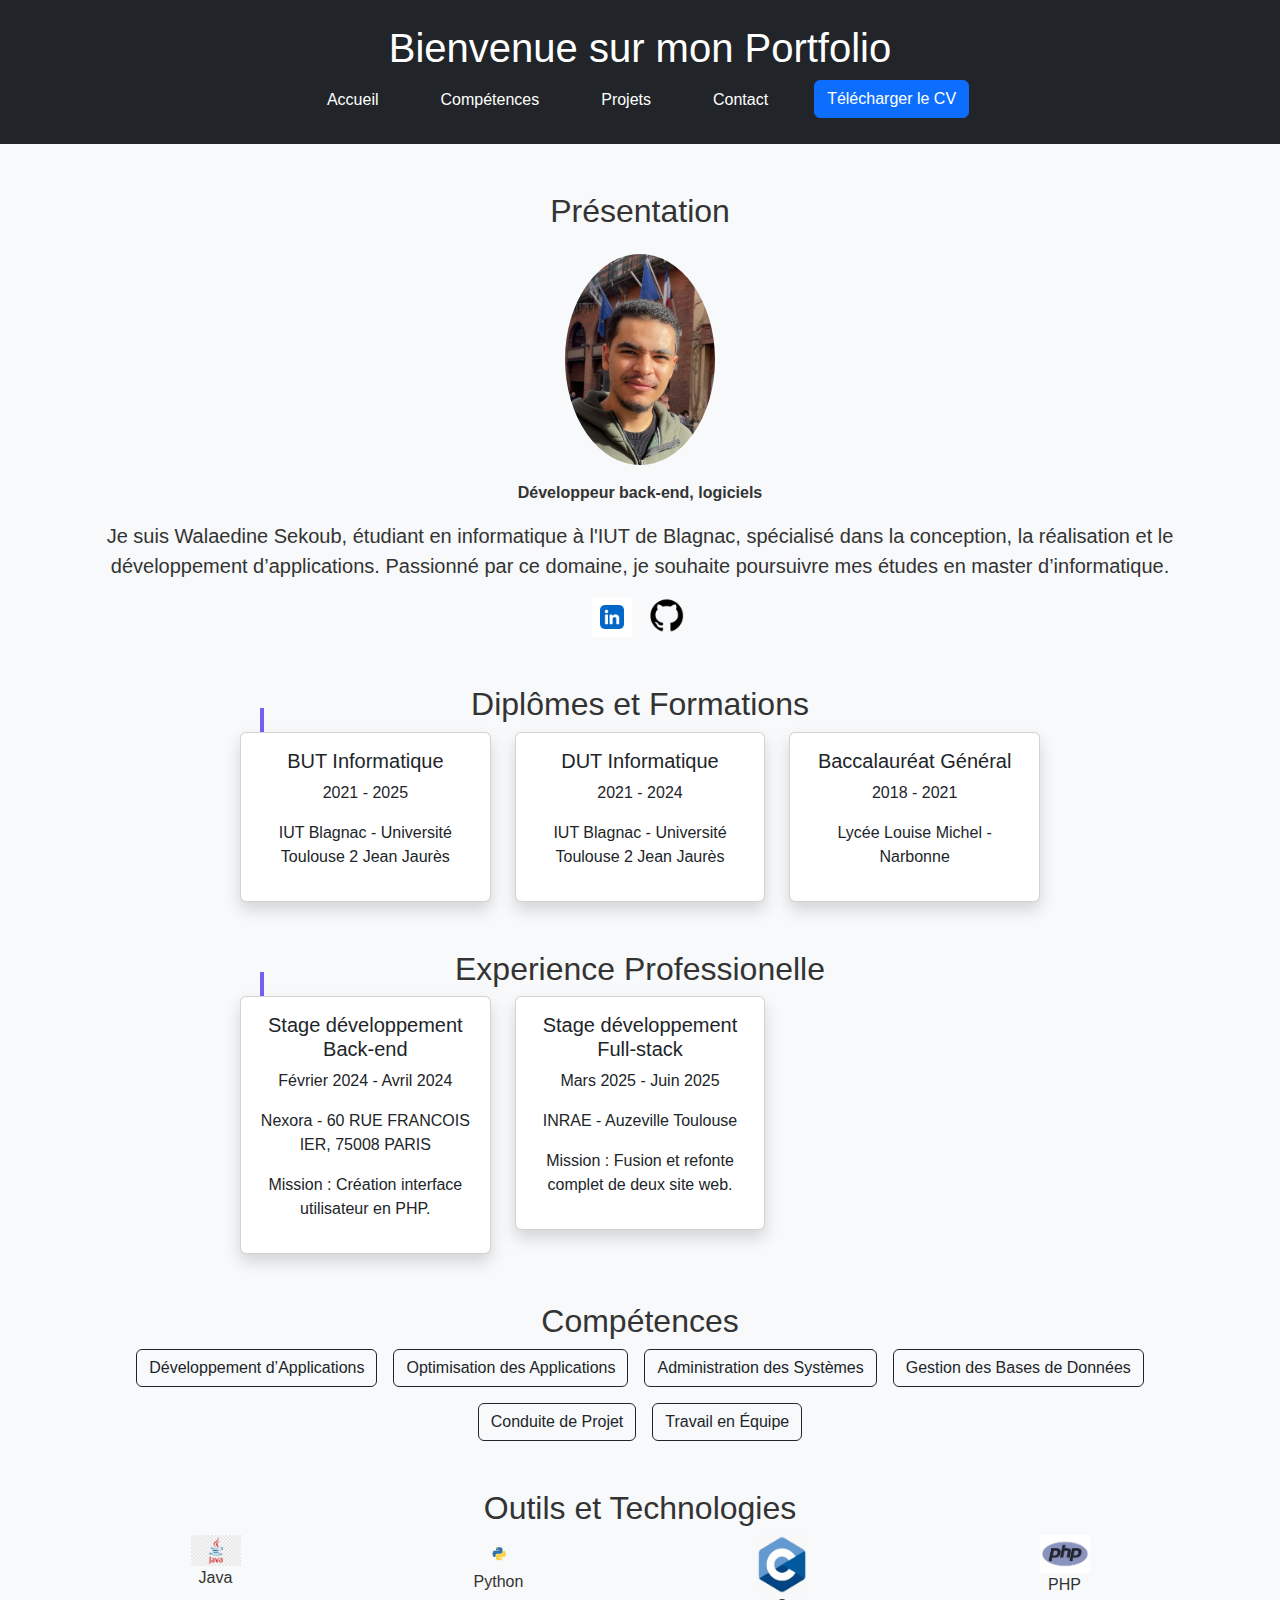
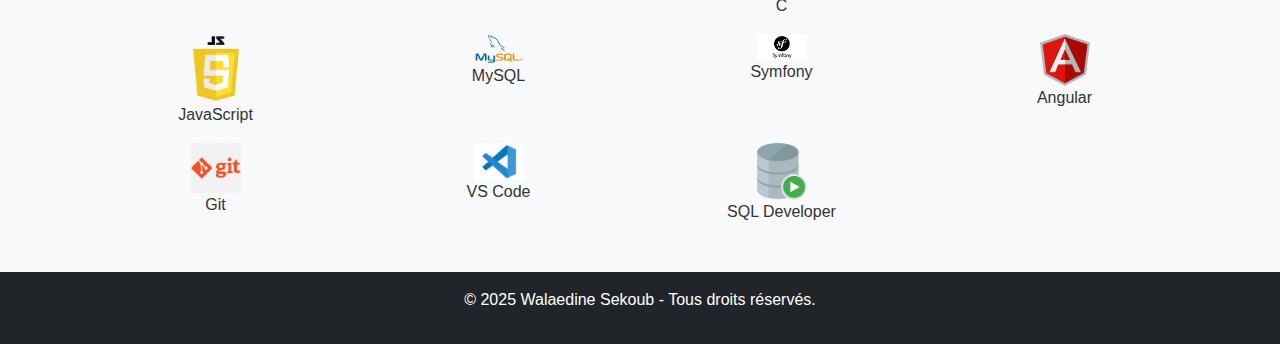
<file: portfolio/index.html>
<!DOCTYPE html>
<html lang="fr">
<head>
    <meta charset="UTF-8">
    <meta name="viewport" content="width=device-width, initial-scale=1.0">
    <title>Portfolio - Walaedine Sekoub</title>
    <link href="https://cdn.jsdelivr.net/npm/bootstrap@5.3.0/dist/css/bootstrap.min.css" rel="stylesheet">
    <link rel="stylesheet" href="style.css">
</head>
<body class="bg-light">

    <header class="bg-dark text-white text-center py-4">
        <h1>Bienvenue sur mon Portfolio</h1>
        <nav class="container">
            <ul class="nav justify-content-center">
                <li class="nav-item"><a class="nav-link text-white" href="index.html">Accueil</a></li>
                <li class="nav-item"><a class="nav-link text-white" href="competences.html">Compétences</a></li>
                <li class="nav-item"><a class="nav-link text-white" href="projets.html">Projets</a></li>
                <li class="nav-item"><a class="nav-link text-white" href="contact.html">Contact</a></li>
                <li class="nav-item">
                    <a href="CV_2025-01-15_Walaedine_SEKOUB.pdf" class="btn btn-primary" download>
                        Télécharger le CV
                    </a>
                </li>
            </ul>
        </nav>
    </header>

    <section id="presentation" class="container text-center my-5">
        <h2>Présentation</h2>
        <img src="photo.jpg" alt="Photo de Walaedine Sekoub" class="rounded-circle img-fluid my-3" width="150">
        <p><strong>Développeur back-end, logiciels</strong></p>
        <p class="lead">Je suis <strong>Walaedine Sekoub</strong>, étudiant en informatique à l'IUT de Blagnac, spécialisé dans la conception, la réalisation et le développement d’applications. Passionné par ce domaine, je souhaite poursuivre mes études en master d’informatique.</p>
        <div class="d-flex justify-content-center gap-3">
            <a href="https://www.linkedin.com/in/walaedine-sekoub-317633252/" target="_blank">
                <img src="linkedin.jpg" alt="LinkedIn" width="40">
            </a>
            <a href="https://github.com/walaedinesekoub" target="_blank">
                <img src="github.png" alt="GitHub" width="40">
            </a>
        </div>
    </section>

    <section id="formations" class="container my-5">
        <h2 class="text-center">Diplômes et Formations</h2>
        <div class="timeline position-relative">
            <div class="row g-4">
                <div class="col-md-4">
                    <div class="card text-center shadow">
                        <div class="card-body">
                            <h5 class="card-title">BUT Informatique</h5>
                            <p class="card-text">2021 - 2025</p>
                            <p>IUT Blagnac - Université Toulouse 2 Jean Jaurès</p>
                        </div>
                    </div>
                </div>
                <div class="col-md-4">
                    <div class="card text-center shadow">
                        <div class="card-body">
                            <h5 class="card-title">DUT Informatique</h5>
                            <p class="card-text">2021 - 2024</p>
                            <p>IUT Blagnac - Université Toulouse 2 Jean Jaurès</p>
                        </div>
                    </div>
                </div>
                <div class="col-md-4">
                    <div class="card text-center shadow">
                        <div class="card-body">
                            <h5 class="card-title">Baccalauréat Général</h5>
                            <p class="card-text">2018 - 2021</p>
                            <p>Lycée Louise Michel - Narbonne</p>
                        </div>
                    </div>
                </div>
            </div>
        </div>
    </section>


    <section id="Experience" class="container my-5">
        <h2 class="text-center">Experience Professionelle</h2>
        <div class="timeline position-relative">
            <div class="row g-4">
                <div class="col-md-4">
                    <div class="card text-center shadow">
                        <div class="card-body">
                            <h5 class="card-title">Stage développement Back-end</h5>
                            <p class="card-text">Février 2024 - Avril 2024</p>
                            <p>Nexora - 60 RUE FRANCOIS IER, 75008 PARIS</p>
                            <p>Mission :  Création interface utilisateur en PHP.</p>
                        </div>
                    </div>
                </div>
                <div class="col-md-4">
                    <div class="card text-center shadow">
                        <div class="card-body">
                            <h5 class="card-title">Stage développement Full-stack</h5>
                            <p class="card-text">Mars 2025 - Juin 2025</p>
                            <p>INRAE - Auzeville Toulouse</p>
                            <p>Mission :  Fusion et refonte complet de deux site web.</p>
                        </div>
                    </div>
                </div>
            </div>
        </div>
    </section>

    <section id="competences" class="container my-5">
        <h2 class="text-center">Compétences</h2>
        <div class="d-flex flex-wrap justify-content-center gap-3">
            <a href="competences.html#developpement" class="btn btn-outline-dark">Développement d’Applications</a>
            <a href="competences.html#optimisation" class="btn btn-outline-dark">Optimisation des Applications</a>
            <a href="competences.html#administration" class="btn btn-outline-dark">Administration des Systèmes</a>
            <a href="competences.html#gestion-bdd" class="btn btn-outline-dark">Gestion des Bases de Données</a>
            <a href="competences.html#conduite" class="btn btn-outline-dark">Conduite de Projet</a>
            <a href="competences.html#travail-equipe" class="btn btn-outline-dark">Travail en Équipe</a>
        </div>
    </section>

    <section id="outils" class="container my-5">
        <h2 class="text-center">Outils et Technologies</h2>
        <div class="row row-cols-2 row-cols-md-4 g-3">
            <div class="col text-center">
                <img src="java.jpg" alt="Java" width="50"><br>Java
            </div>
            <div class="col text-center">
                <img src="python.png" alt="Python" width="50"><br>Python
            </div>
            <div class="col text-center">
                <img src="c.jpg" alt="C" width="50"><br>C
            </div>
            <div class="col text-center">
                <img src="php.jpg" alt="PHP" width="50"><br>PHP
            </div>
            <div class="col text-center">
                <img src="js.png" alt="JavaScript" width="50"><br>JavaScript
            </div>
            <div class="col text-center">
                <img src="sql.png" alt="SQL" width="50"><br>MySQL
            </div>
            <div class="col text-center">
                <img src="symfony.png" alt="Symfony" width="50"><br>Symfony
            </div>
            <div class="col text-center">
                <img src="angular.png" alt="Angular" width="50"><br>Angular
            </div>
            <div class="col text-center">
                <img src="git.png" alt="Git" width="50"><br>Git
            </div>
            <div class="col text-center">
                <img src="vs.jpg" alt="Visual Studio Code" width="50"><br>VS Code
            </div>
            <div class="col text-center">
                <img src="sqldeveloper.png" alt="SQL Developer" width="50"><br>SQL Developer
            </div>
        </div>
    </section>

    <script src="https://cdn.jsdelivr.net/npm/bootstrap@5.3.0/dist/js/bootstrap.bundle.min.js"></script>
    <script src="script.js"></script>

    <footer class="bg-dark text-white text-center py-3">
        <p>&copy; 2025 Walaedine Sekoub - Tous droits réservés.</p>
    </footer>

</body>
</html>
</file>
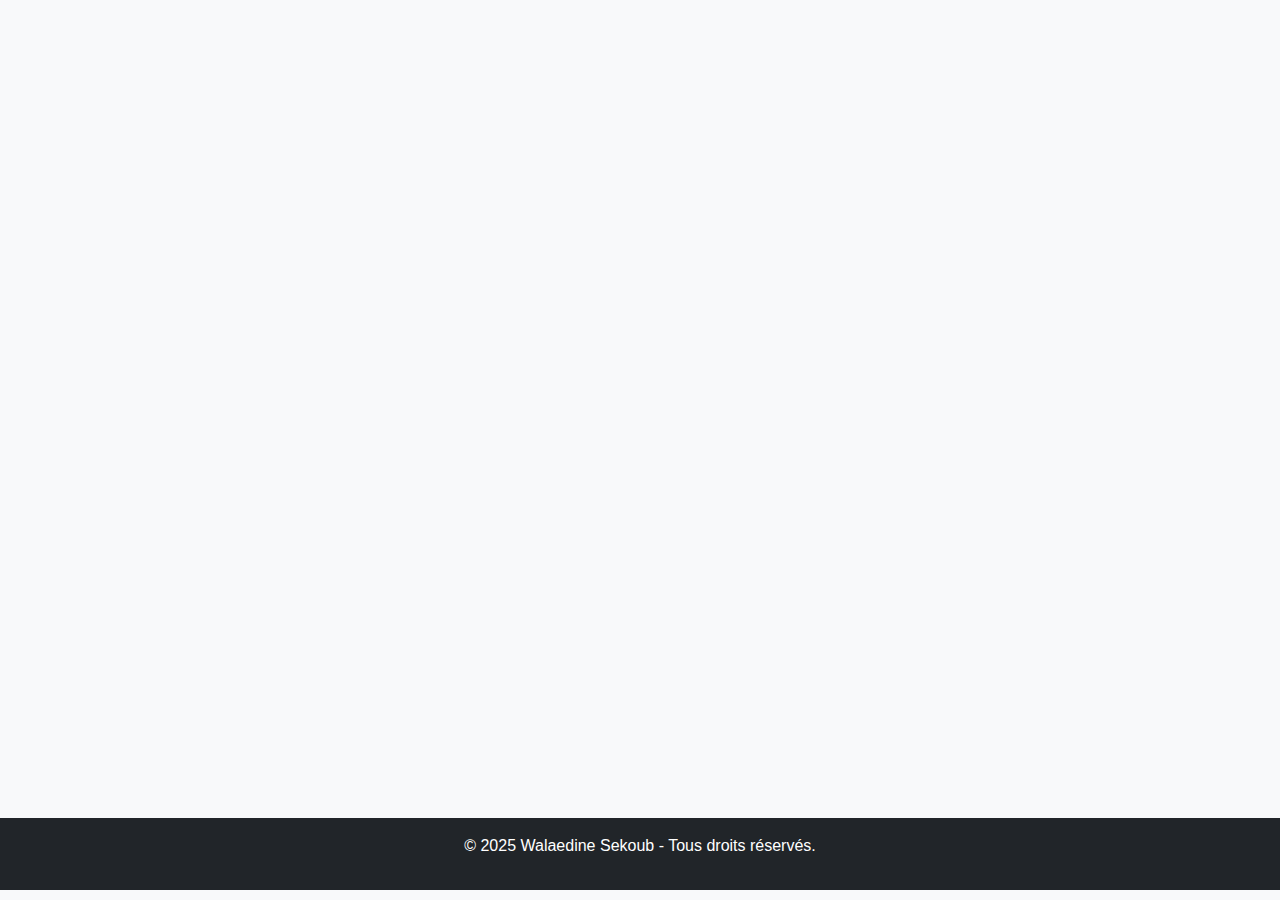
<file: portfolio/competences.html>
<!DOCTYPE html>
<html lang="fr">
<head>
    <meta charset="UTF-8">
    <meta name="viewport" content="width=device-width, initial-scale=1.0">
    <title>Compétences - Walaedine Sekoub</title>
    <link href="https://cdn.jsdelivr.net/npm/bootstrap@5.1.0/dist/css/bootstrap.min.css" rel="stylesheet">
    <link rel="stylesheet" href="style.css">
    <script defer src="script.js"></script>
</head>
<body class="bg-light">
    <header class="bg-dark text-white text-center py-4 fade-in">
        <h1>Mes Compétences</h1>
        <nav class="container">
            <ul class="nav justify-content-center">
                <li class="nav-item"><a class="nav-link text-white" href="index.html">Accueil</a></li>
                <li class="nav-item"><a class="nav-link text-white" href="competences.html">Compétences</a></li>
                <li class="nav-item"><a class="nav-link text-white" href="projets.html">Projets</a></li>
                <li class="nav-item"><a class="nav-link text-white" href="contact.html">Contact</a></li>
                <li class="nav-item">
                    <a href="CV_2025-01-15_Walaedine_SEKOUB.pdf" class="btn btn-primary" download>
                        Télécharger le CV
                    </a>
                </li>
            </ul>
        </nav>
    </header>
    
    <section id="competences" class="container py-5 fade-in">
        <h2 class="text-center mb-4">Mes compétences</h2>
        <div class="row">
            <div class="col-md-4 mb-4">
                <div class="competence-card p-4 border rounded shadow-sm">
                    <h3>Développement d’Applications</h3>
                    <p>Conception et adaptation d’applications fonctionnant sur différentes plateformes comme le web, le mobile ou l’embarqué.</p>
                    <a href="projets.html" class="btn btn-custom">Voir projets associés</a>
                </div>
            </div>
            <div class="col-md-4 mb-4">
                <div class="competence-card p-4 border rounded shadow-sm">
                    <h3>Optimisation des Applications</h3>
                    <p>Amélioration des performances logicielles en analysant et en optimisant les structures de code et les algorithmes.</p>
                    <a href="projets.html" class="btn btn-custom">Voir projets associés</a>
                </div>
            </div>
            <div class="col-md-4 mb-4">
                <div class="competence-card p-4 border rounded shadow-sm">
                    <h3>Administration des Systèmes</h3>
                    <p>Mise en place de services informatiques robustes dans des environnements réseau complexes.</p>
                    <a href="projets.html" class="btn btn-custom">Voir projets associés</a>
                </div>
            </div>
            <div class="col-md-4 mb-4">
                <div class="competence-card p-4 border rounded shadow-sm">
                    <h3>Gestion des Bases de Données</h3>
                    <p>Gestion et optimisation des bases de données tout en assurant leur sécurité et leur intégration avec des applications.</p>
                    <a href="projets.html" class="btn btn-custom">Voir projets associés</a>
                </div>
            </div>
            <div class="col-md-4 mb-4">
                <div class="competence-card p-4 border rounded shadow-sm">
                    <h3>Conduite de Projet</h3>
                    <p>Organisation des étapes d’un projet informatique, avec un suivi rigoureux pour répondre aux besoins définis.</p>
                    <a href="projets.html" class="btn btn-custom">Voir projets associés</a>
                </div>
            </div>
            <div class="col-md-4 mb-4">
                <div class="competence-card p-4 border rounded shadow-sm">
                    <h3>Travail en Équipe</h3>
                    <p>Capacité à travailler en groupe et à gérer les interactions pour atteindre des objectifs communs efficacement.</p>
                    <a href="projets.html" class="btn btn-custom">Voir projets associés</a>
                </div>
            </div>
        </div>
    </section>
    
    <footer class="bg-dark text-white py-3 text-center">
        <p>&copy; 2025 Walaedine Sekoub - Tous droits réservés.</p>
    </footer>

    <script src="https://cdn.jsdelivr.net/npm/bootstrap@5.1.0/dist/js/bootstrap.bundle.min.js"></script>
</body>
</html>
</file>
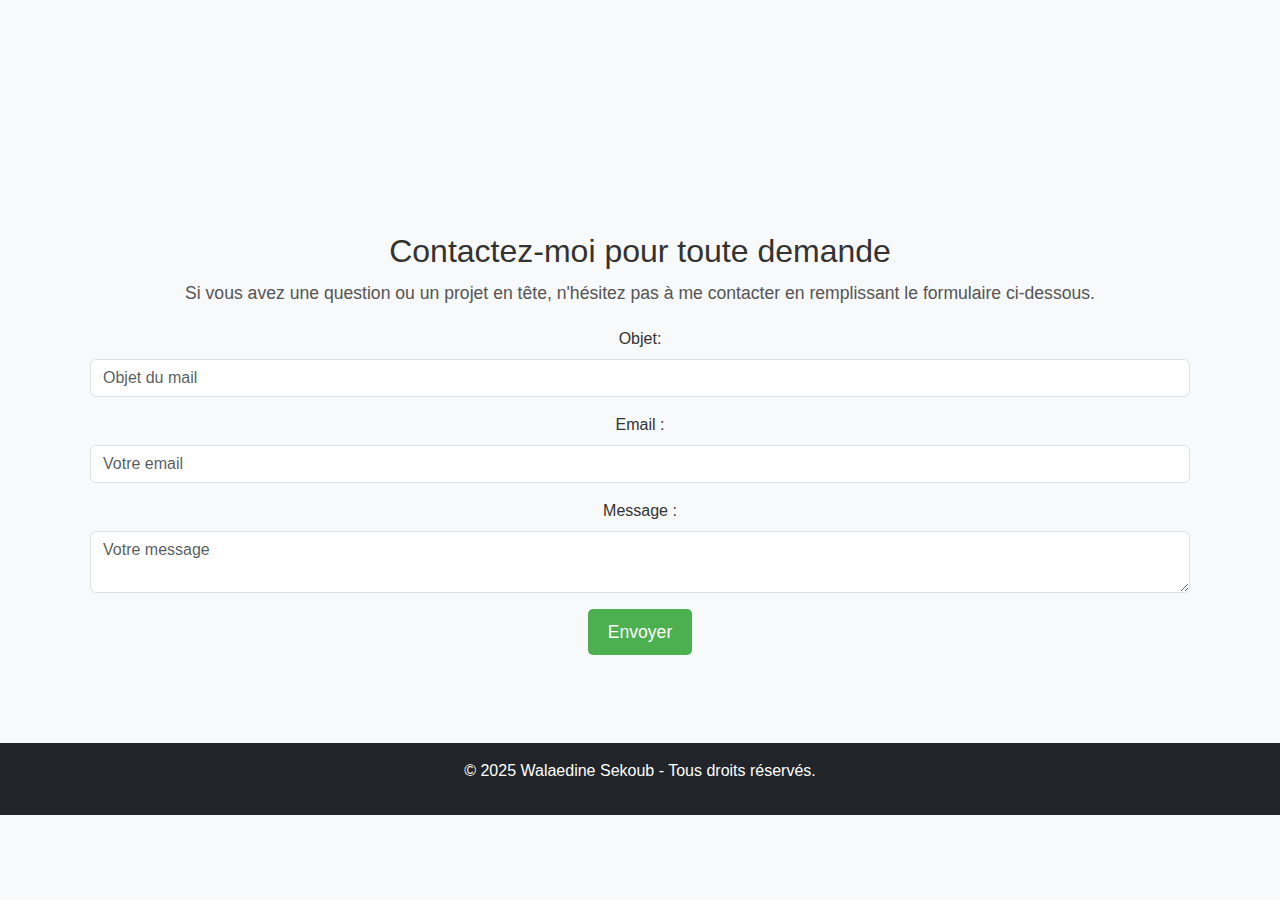
<file: portfolio/contact.html>
<!DOCTYPE html>
<html lang="fr">

<head>
    <meta charset="UTF-8">
    <meta name="viewport" content="width=device-width, initial-scale=1.0">
    <title>Contact - Walaedine Sekoub</title>
    <link href="https://cdn.jsdelivr.net/npm/bootstrap@5.3.0/dist/css/bootstrap.min.css" rel="stylesheet">
    <link rel="stylesheet" href="style.css">
    <script defer src="script.js"></script>
</head>

<body class="bg-light">

    <header class="bg-dark text-white text-center py-4 fade-in">
        <h1>Contact</h1>
        <nav class="container">
            <ul class="nav justify-content-center">
                <li class="nav-item"><a class="nav-link text-white" href="index.html">Accueil</a></li>
                <li class="nav-item"><a class="nav-link text-white" href="competences.html">Compétences</a></li>
                <li class="nav-item"><a class="nav-link text-white" href="projets.html">Projets</a></li>
                <li class="nav-item"><a class="nav-link text-white" href="contact.html">Contact</a></li>
                <li class="nav-item">
                    <a href="CV_2025-01-15_Walaedine_SEKOUB.pdf" class="btn btn-primary" download>
                        Télécharger le CV
                    </a>
                </li>
            </ul>
        </nav>
    </header>

    <section id="contact" class="container my-5 fade-in">
        <h2 class="text-center">Contactez-moi pour toute demande</h2>
        <p class="lead text-center">Si vous avez une question ou un projet en tête, n'hésitez pas à me contacter en remplissant le formulaire ci-dessous.</p>

        <form action="#" method="POST" id="contact-form">
            <div class="mb-3">
                <label for="name" class="form-label">Objet:</label>
                <input type="text" class="form-control" id="name" name="name" placeholder="Objet du mail" required>
            </div>
            <div class="mb-3">
                <label for="email" class="form-label">Email :</label>
                <input type="email" class="form-control" id="email" name="email" placeholder="Votre email" required>
            </div>
            <div class="mb-3">
                <label for="message" class="form-label">Message :</label>
                <textarea class="form-control" id="message" name="message" placeholder="Votre message" required></textarea>
            </div>
            <div class="text-center">
                <button type="submit" class="btn btn-primary">Envoyer</button>
            </div>
        </form>
    </section>

    <footer class="bg-dark text-white text-center py-3">
        <p>&copy; 2025 Walaedine Sekoub - Tous droits réservés.</p>
    </footer>

    <script src="https://cdn.jsdelivr.net/npm/bootstrap@5.3.0/dist/js/bootstrap.bundle.min.js"></script>
</body>

</html>
</file>
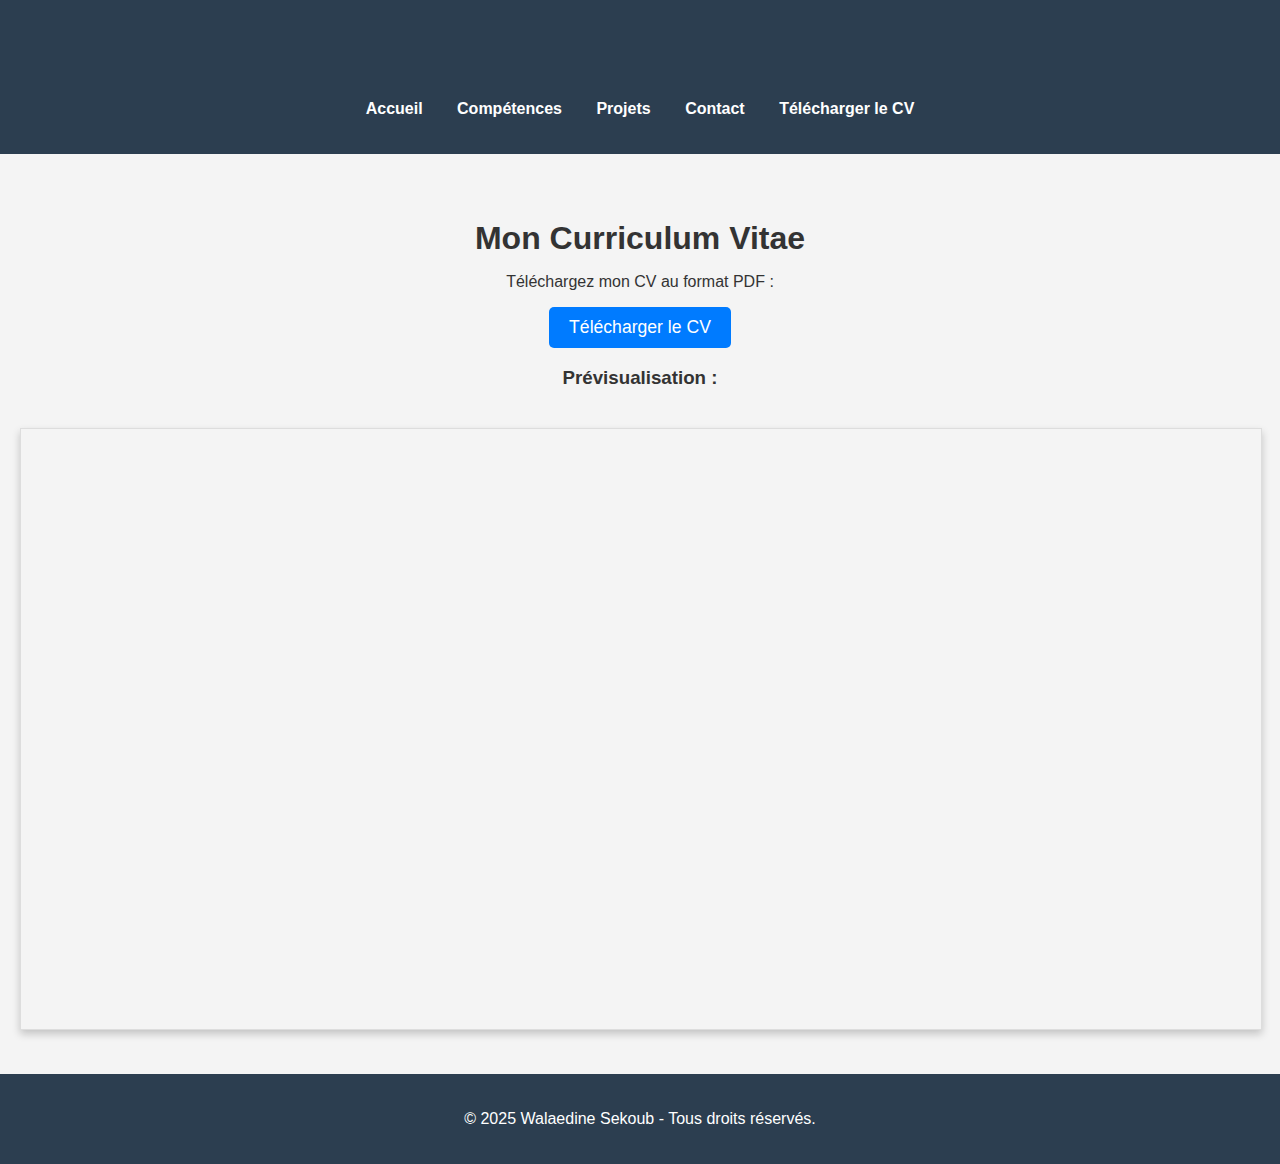
<file: portfolio/cv.html>
<!DOCTYPE html>
<html lang="fr">
<head>
    <meta charset="UTF-8">
    <meta name="viewport" content="width=device-width, initial-scale=1.0">
    <title>Mon CV - Walaedine Sekoub</title>
    <link rel="stylesheet" href="style.css">
    <script defer src="script.js"></script>
</head>
<body>
    <header>
        <h1 class="fade-in">Mon CV</h1>
        <nav>
            <ul>
                <li><a href="index.html">Accueil</a></li>
                <li><a href="competences.html">Compétences</a></li>
                <li><a href="projets.html">Projets</a></li>
                <li><a href="contact.html">Contact</a></li>
                <li><a href="CV_2025-01-15_Walaedine_SEKOUB.pdf" class="btn" download>Télécharger le CV</a></li>
                
            </ul>
        </nav>
    </header>

    <section id="cv" class="fade-in">
        <h2>Mon Curriculum Vitae</h2>
        <p>Téléchargez mon CV au format PDF :</p>
        <a href="CV_2025-01-15_Walaedine_SEKOUB.pdf" class="btn" download>Télécharger le CV</a>

        <h3>Prévisualisation :</h3>
        <iframe src="CV_2025-01-15_Walaedine_SEKOUB.pdf" width="100%" height="600px"></iframe>
    </section>
    <script src="script.js"></script>
    <footer>
        <p>&copy; 2025 Walaedine Sekoub - Tous droits réservés.</p>
    </footer>
</body>
</html>
</file>
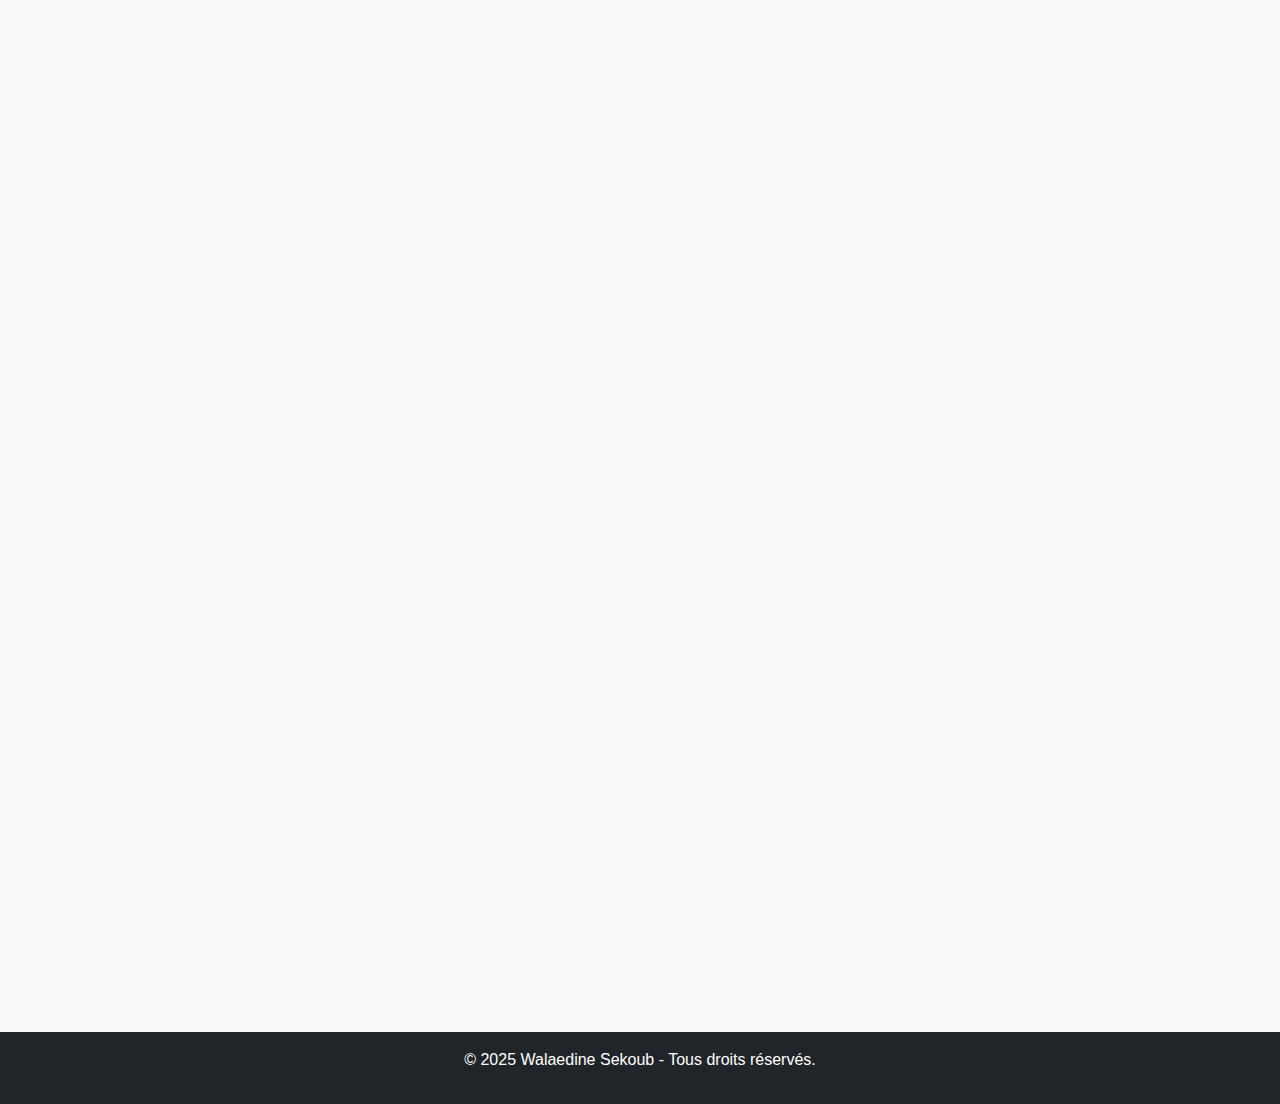
<file: portfolio/projets.html>
<!DOCTYPE html>
<html lang="fr">
<head>
    <meta charset="UTF-8">
    <meta name="viewport" content="width=device-width, initial-scale=1.0">
    <title>Projets - Walaedine Sekoub</title>
    <link href="https://cdn.jsdelivr.net/npm/bootstrap@5.1.0/dist/css/bootstrap.min.css" rel="stylesheet">
    <link rel="stylesheet" href="style.css">
    <script defer src="script.js"></script>
</head>
<body class="bg-light">
    <header class="fade-in bg-dark text-white p-4">
        <div class="container">
            <h1>Mes Projets</h1>
            <nav>
                <ul class="nav justify-content-center">
                    <li class="nav-item"><a class="nav-link text-white" href="index.html">Accueil</a></li>
                    <li class="nav-item"><a class="nav-link text-white" href="competences.html">Compétences</a></li>
                    <li class="nav-item"><a class="nav-link text-white" href="projets.html">Projets</a></li>
                    <li class="nav-item"><a class="nav-link text-white" href="contact.html">Contact</a></li>
                    <li class="nav-item">
                        <a href="CV_2025-01-15_Walaedine_SEKOUB.pdf" class="btn btn-primary" download>
                            Télécharger le CV
                        </a>
                    </li>
                </ul>
            </nav>
        </div>
    </header>

    <section id="projects" class="container py-5 fade-in">
        <h2 class="text-center mb-4">Mes réalisations</h2>
        
        <div class="row">
            <div class="col-md-4 mb-4">
                <div class="project-card p-4 border rounded shadow-sm">
                    <img src="slaveNarrative.png" alt="Projet 1" class="img-fluid mb-3">
                    <h3><strong>Slave Narrative</strong></h3>
                    <p>Développement d'un site web pour une professeur d'histoire, notions de permissions, page spécifique pour l'administration, sécurité, managements</p>
                    <p>Techologies : PHP, Symphony, Code Igniter 4, SAAS</p>
                    <p>Compétence associée: <a href="competences.html#developpement">Développement d’Applications</a>, <a href="competences.html#travail-equipe">Travail en Équipe</a>, <a href="competences.html#optimisation">Optimisation des Applications</a>, <a href="competences.html#gestion-bdd">Gestion des Bases de Données</a></p>
                    
                </div>
            </div>

            <div class="col-md-4 mb-4">
                <div class="project-card p-4 border rounded shadow-sm">
                    <img src="projet2.jpg" alt="Projet 2" class="img-fluid mb-3">
                    <h3><strong>Application de gestion Bancaire</strong> </h3>
                    <p>Développement d'une application bancaire, gestion de comptes, de transactions, de cartes bancaires, de prêts</p>
                    <p>Techologies : JavaFX, sqlDeveloper</p>
                    <p>Compétence associée:<a href="competences.html#developpement">Développement d’Applications</a>, <a href="competences.html#optimisation">Optimisation des Applications</a>, <a href="competences.html#gestion-bdd">Gestion des Bases de Données</a></p>
                </div>
            </div>

            <div class="col-md-4 mb-4">
                <div class="project-card p-4 border rounded shadow-sm">
                    <img src="projet3.jpg" alt="Projet 3" class="img-fluid mb-3">
                    <h3><strong>Site e-commerce</strong></h3>
                    <p>Développement d'un site d'e-commerce, base de données déployée dans un serveur externe, utilisation de PHP, sécurisation de paiement</p>
                    <p>Techologies : PHP, MySQL</p>
                    <p>Compétence associée: <a href="competences.html#developpement">Développement d’Applications</a>, <a href="competences.html#gestion-bdd">Gestion des Bases de Données</a>, <a href="competences.html#travail-equipe">Travail en Équipe</a></p>
                    
                </div>
            </div>
        </div>
    </section>

    <script src="https://cdn.jsdelivr.net/npm/bootstrap@5.1.0/dist/js/bootstrap.bundle.min.js"></script>
    
    <footer class="bg-dark text-white py-3 text-center">
        <p>&copy; 2025 Walaedine Sekoub - Tous droits réservés.</p>
    </footer>
</body>
</html>
</file>
<file: portfolio/style.css>
/* Style général */
body {
    font-family: Arial, sans-serif;
    margin: 0;
    padding: 0;
    background: #f4f4f4;
    color: #333;
    text-align: center;
}

header {
    background: #2c3e50;
    color: white;
    padding: 20px;
    animation: slideDown 1s ease-out;
}

footer {
    background: #2c3e50;
    color: white;
    padding: 20px;
    animation: slideDown 1s ease-out;
}

nav ul {
    list-style: none;
    padding: 0;
}

nav ul li {
    display: inline;
    margin: 0 15px;
}

nav ul li a {
    color: white;
    text-decoration: none;
    font-weight: bold;
    transition: color 0.3s;
}

nav ul li a:hover {
    color: #1abc9c;
}

/* Animations */
.fade-in {
    opacity: 0;
    transform: translateY(50px);
    animation: fadeIn 1s ease-out forwards;
}

@keyframes fadeIn {
    from {
        opacity: 0;
        transform: translateY(50px);
    }
    to {
        opacity: 1;
        transform: translateY(0);
    }
}

.zoom-in {
    transform: scale(0.8);
    animation: zoomIn 1.2s ease-in forwards;
}

@keyframes zoomIn {
    from {
        transform: scale(0.8);
    }
    to {
        transform: scale(1);
    }
}

@keyframes slideDown {
    from {
        transform: translateY(-50px);
        opacity: 0;
    }
    to {
        transform: translateY(0);
        opacity: 1;
    }
}

/* Responsive */
@media (max-width: 768px) {
    nav ul {
        display: flex;
        flex-direction: column;
        align-items: center;
    }

    nav ul li {
        margin: 10px 0;
    }

    #contact h2 {
        font-size: 1.5em;
    }

    .form-group input,
    .form-group textarea {
        padding: 12px;
        font-size: 1.2em;
    }

    button[type="submit"] {
        padding: 12px 25px;
        font-size: 1.2em;
    }
}

.projects-container {
    display: flex;
    justify-content: space-around;
    flex-wrap: wrap;
    gap: 20px;
    padding: 20px;
}

/* Augmenter la taille des cartes de projet */
.project-card {
    width: 350px;  /* Augmentation de la taille */
    background-color: #fff;
    border-radius: 10px;
    box-shadow: 0 4px 8px rgba(0, 0, 0, 0.2);
    overflow: hidden;
    transition: transform 0.3s ease, box-shadow 0.3s ease;
    text-align: center;
}

.project-card img {
    width: 100%;
    height: 250px;  /* Augmenter la taille de l'image */
    object-fit: cover;
}

.project-card h3 {
    margin: 15px 0 10px;
    font-size: 1.5em;  /* Augmenter la taille du titre */
}

.project-card p {
    padding: 0 15px;
    font-size: 1em;  /* Augmenter la taille de la description */
    color: #555;
}

/* Changer la couleur des liens des compétences en noir */
.project-card a {
    color: black;  /* Lien noir */
}

.project-card a:hover {
    color: #007bff; /* Une couleur de survol différente */
}

.project-card .btn {
    display: inline-block;
    margin: 10px 0 15px;
    padding: 8px 15px;
    background-color: #4caf50;
    color: white;
    text-decoration: none;
    border-radius: 5px;
    transition: background 0.3s;
}

.project-card .btn:hover {
    background-color: #45a049;
}

.project-card:hover {
    transform: translateY(-5px);
    box-shadow: 0 6px 12px rgba(0, 0, 0, 0.3);
}

#cv {
    text-align: center;
    padding: 40px 20px;
}

#cv h2 {
    font-size: 2em;
    margin-bottom: 10px;
}

#cv .btn {
    display: inline-block;
    padding: 10px 20px;
    background-color: #007BFF;
    color: white;
    font-size: 1.1em;
    text-decoration: none;
    border-radius: 5px;
    transition: background 0.3s;
}

#cv .btn:hover {
    background-color: #0056b3;
}

iframe {
    margin-top: 20px;
    border: 1px solid #ddd;
    box-shadow: 0 4px 8px rgba(0, 0, 0, 0.2);
}

/* Contact Section */
#contact {
    text-align: center;
    padding: 40px 20px;
    opacity: 0;
    transform: translateY(50px);
    transition: opacity 1s ease-out, transform 1s ease-out;
}

#contact.visible {
    opacity: 1;
    transform: translateY(0);
}

#contact h2 {
    font-size: 2em;
    margin-bottom: 10px;
}

#contact p {
    font-size: 1.1em;
    color: #555;
    margin-bottom: 20px;
}

.form-group {
    margin-bottom: 20px;
}

.form-group label {
    display: block;
    font-size: 1em;
    margin-bottom: 5px;
}

.form-group input,
.form-group textarea {
    width: 100%;
    padding: 10px;
    font-size: 1em;
    border: 1px solid #ccc;
    border-radius: 5px;
    box-sizing: border-box;
}

.form-group textarea {
    height: 150px;
    resize: none;
}

button[type="submit"] {
    background-color: #4caf50;
    color: white;
    padding: 10px 20px;
    border: none;
    border-radius: 5px;
    font-size: 1.1em;
    cursor: pointer;
    transition: background 0.3s;
}

button[type="submit"]:hover {
    background-color: #45a049;
}

/* Responsive adjustments */
@media (max-width: 768px) {
    .form-group input,
    .form-group textarea {
        padding: 12px;
        font-size: 1.2em;
    }

    button[type="submit"] {
        padding: 12px 25px;
        font-size: 1.2em;
    }
}

/* Timeline */
.timeline {
    position: relative;
    max-width: 800px;
    margin: auto;
}

.timeline::before {
    content: '';
    position: absolute;
    top: 0;
    left: 20px;
    width: 4px;
    height: 100%;
    background: #7360f2;
}

.timeline-item {
    position: relative;
    margin: 20px 0;
    padding-left: 50px;
}

.timeline-item::before {
    content: '';
    position: absolute;
    top: 10px;
    left: 12px;
    width: 16px;
    height: 16px;
    background: white;
    border: 3px solid #7360f2;
    border-radius: 50%;
}

.timeline-content {
    background: #f8f9fa;
    padding: 15px;
    border-radius: 8px;
    box-shadow: 0 0 10px rgba(0, 0, 0, 0.1);
}

/* Language Section */
#langues {
    margin-top: 20px;
}

#langues h2 {
    color: #007bff;
    font-weight: bold;
}

#langues p {
    font-size: 16px;
    margin: 5px 0;
}

/* Competence Card */
.competence-card {
    background-color: #f8f9fc;
    padding: 15px;
    margin: 10px 0;
    border-radius: 5px;
    box-shadow: 2px 2px 10px rgba(0, 0, 0, 0.1);
}

.competence-card h3 {
    font-size: 18px;
}

.competence-card a {
    color: #6c63ff;
    text-decoration: none;
    font-weight: bold;
}

/* Style pour les boutons personnalisés */
.btn-custom {
    background-color: black;  /* Fond noir */
    color: white;             /* Texte blanc */
    border: 1px solid black; /* Bordure noire */
    font-weight: bold;        /* Texte en gras */
    padding: 10px 20px;       /* Espacement autour du texte */
    text-decoration: none;    /* Enlever le soulignement */
    border-radius: 5px;       /* Coins arrondis */
    transition: background 0.3s, color 0.3s;  /* Effet au survol */
}

.btn-custom:hover {
    background-color: #333;  /* Fond légèrement plus clair au survol */
    color: #f1f1f1;          /* Texte légèrement plus clair au survol */
}
</file>
